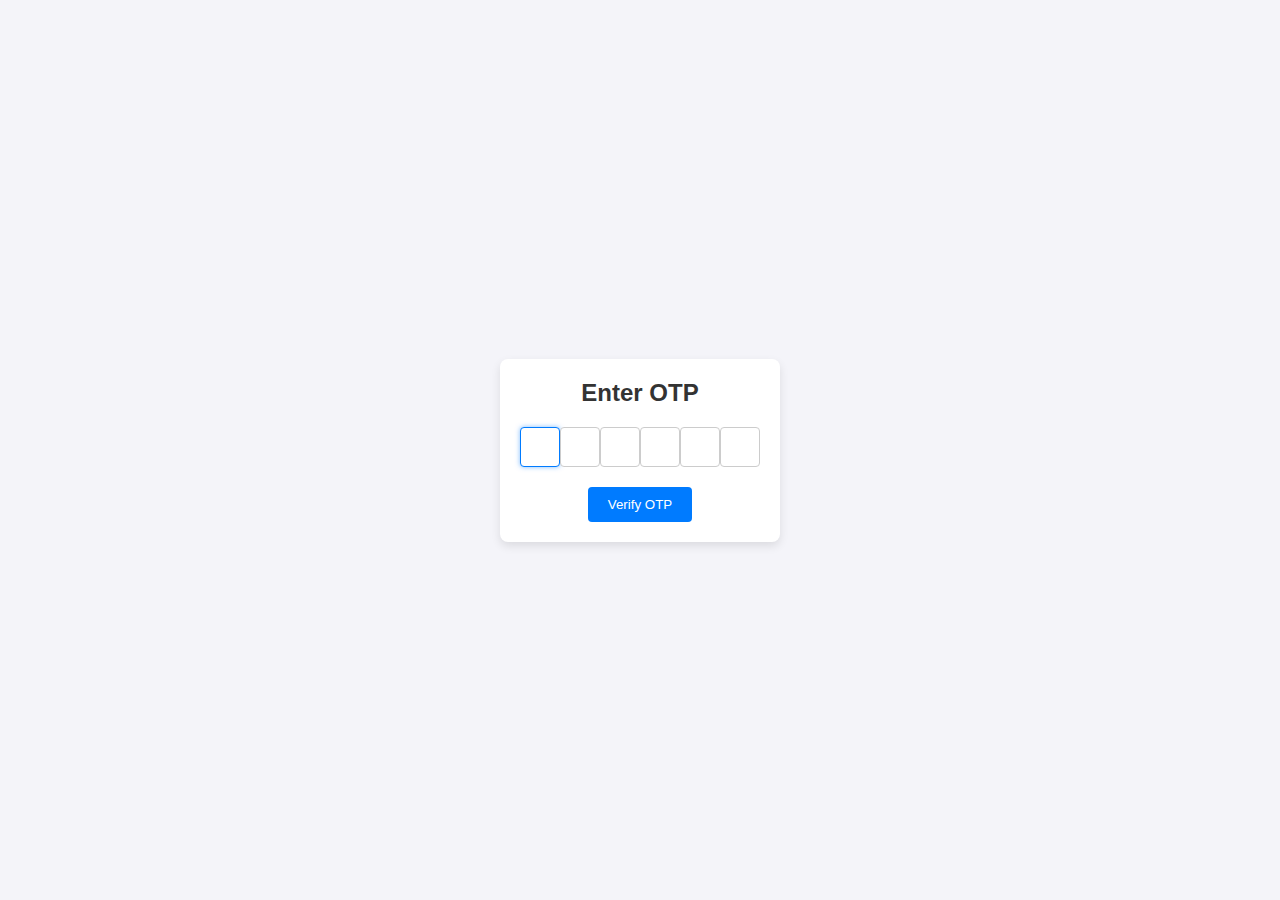
<file: index.html>
<!DOCTYPE html>
<html lang="en">
<head>
    <meta charset="UTF-8">
    <meta name="viewport" content="width=device-width, initial-scale=1.0">
    <title>OTP Verification</title>
    <link rel="stylesheet" href="styles.css">
</head>
<body>
    <div class="otp-container">
        <h2>Enter OTP</h2>
        <form id="otpForm">
            <div class="otp-inputs">
                <input type="text" maxlength="1" class="otp-input" autofocus>
                <input type="text" maxlength="1" class="otp-input">
                <input type="text" maxlength="1" class="otp-input">
                <input type="text" maxlength="1" class="otp-input">
                <input type="text" maxlength="1" class="otp-input">
                <input type="text" maxlength="1" class="otp-input">
            </div>
            <button type="submit">Verify OTP</button>
        </form>
    </div>

    <script src="script.js"></script>
</body>
</html>
</file>
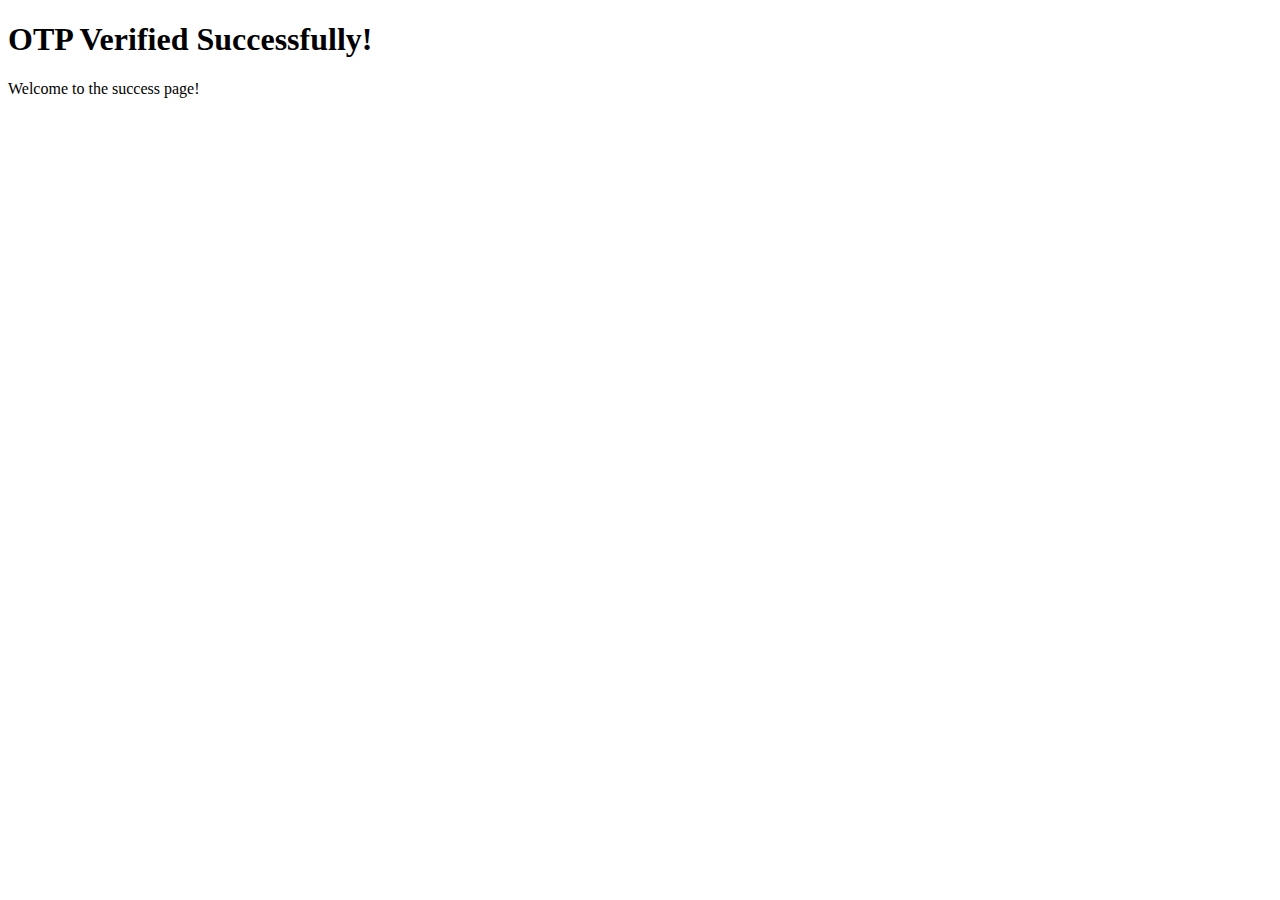
<file: success.html>
<!DOCTYPE html>
<html lang="en">
<head>
    <meta charset="UTF-8">
    <meta name="viewport" content="width=device-width, initial-scale=1.0">
    <title>Success</title>
</head>
<body>
    <h1>OTP Verified Successfully!</h1>
    <p>Welcome to the success page!</p>
</body>
</html>
</file>
<file: styles.css>
* {
    margin: 0;
    padding: 0;
    box-sizing: border-box;
}

body {
    display: flex;
    justify-content: center;
    align-items: center;
    height: 100vh;
    background-color: #f4f4f9;
    font-family: Arial, sans-serif;
}

.otp-container {
    background-color: white;
    padding: 20px;
    border-radius: 8px;
    box-shadow: 0 4px 10px rgba(0, 0, 0, 0.1);
    text-align: center;
}

.otp-container h2 {
    margin-bottom: 20px;
    color: #333;
}

.otp-inputs {
    display: flex;
    justify-content: space-between;
    margin-bottom: 20px;
}

.otp-input {
    width: 40px;
    height: 40px;
    font-size: 18px;
    text-align: center;
    border: 1px solid #ccc;
    border-radius: 4px;
    outline: none;
}

.otp-input:focus {
    border-color: #007bff;
    box-shadow: 0 0 5px rgba(0, 123, 255, 0.5);
}

button {
    background-color: #007bff;
    color: white;
    padding: 10px 20px;
    border: none;
    border-radius: 4px;
    cursor: pointer;
}

button:hover {
    background-color: #0056b3;
}
</file>
